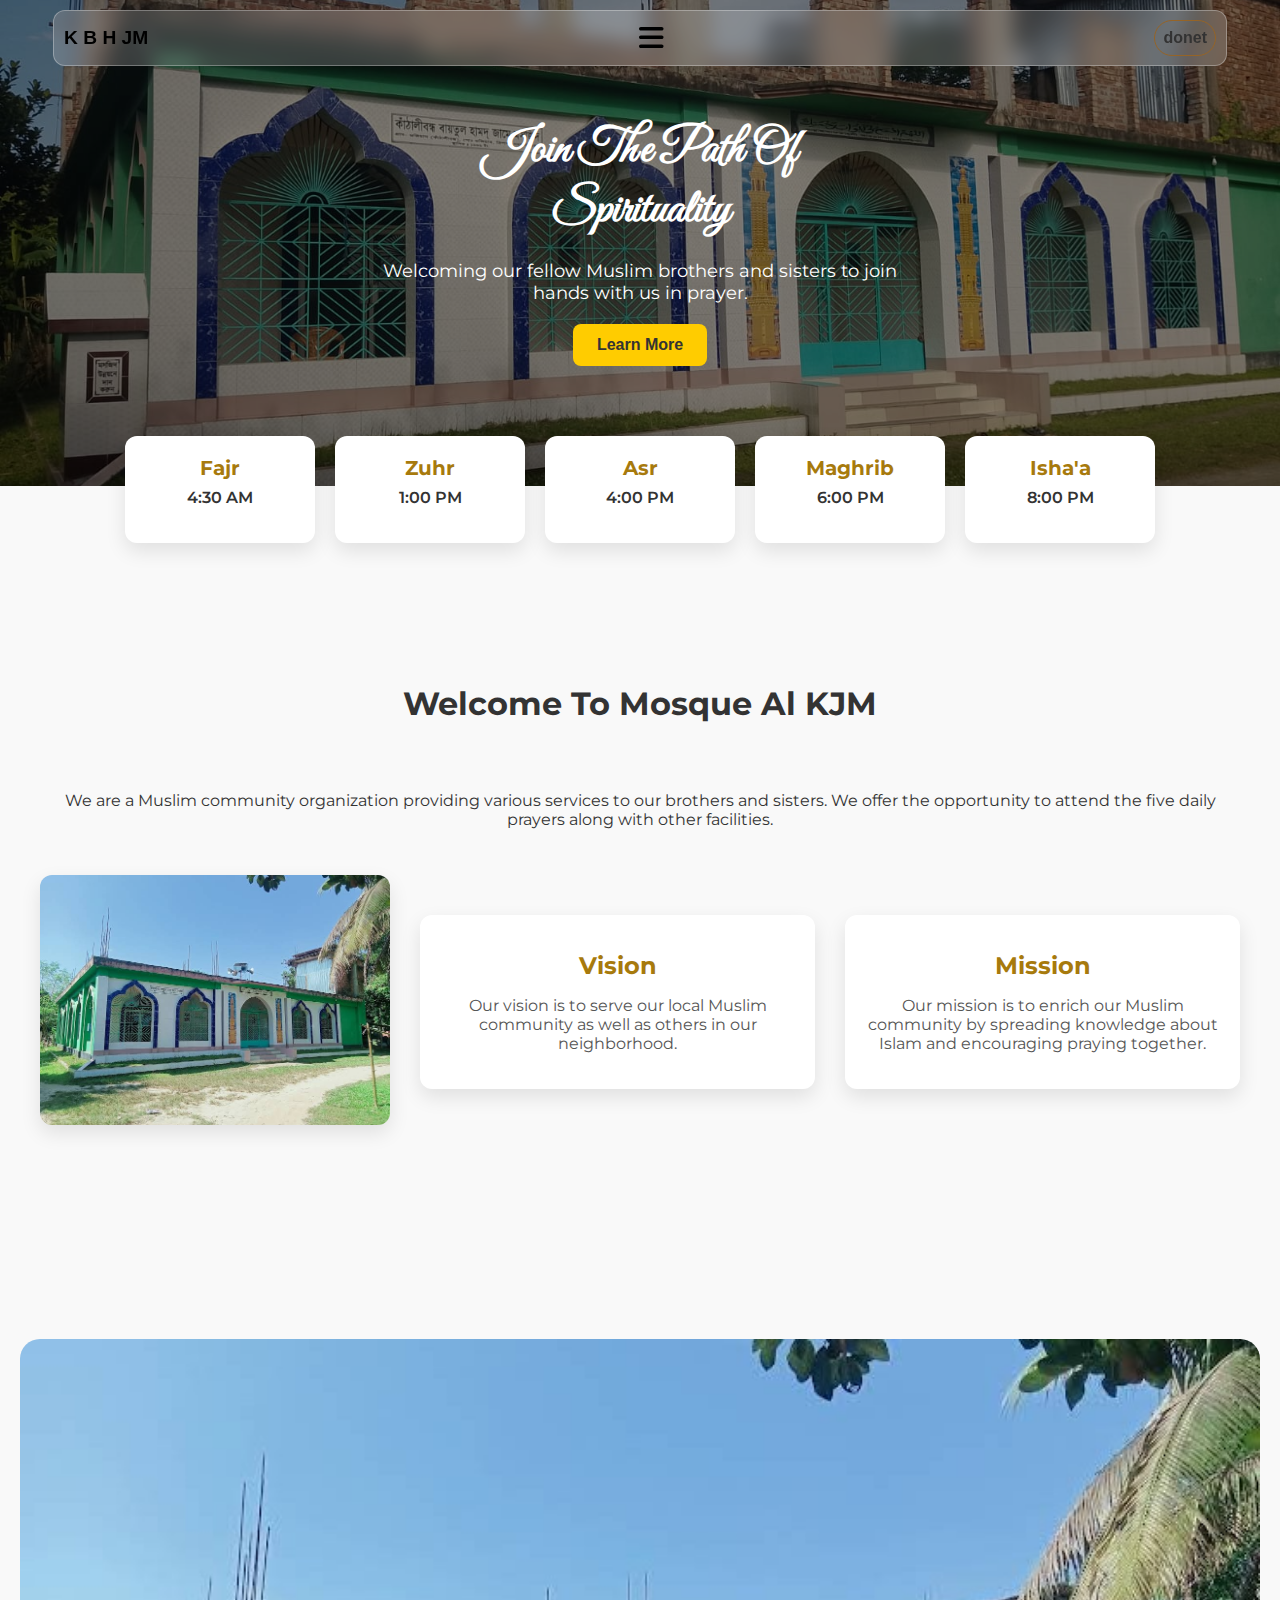
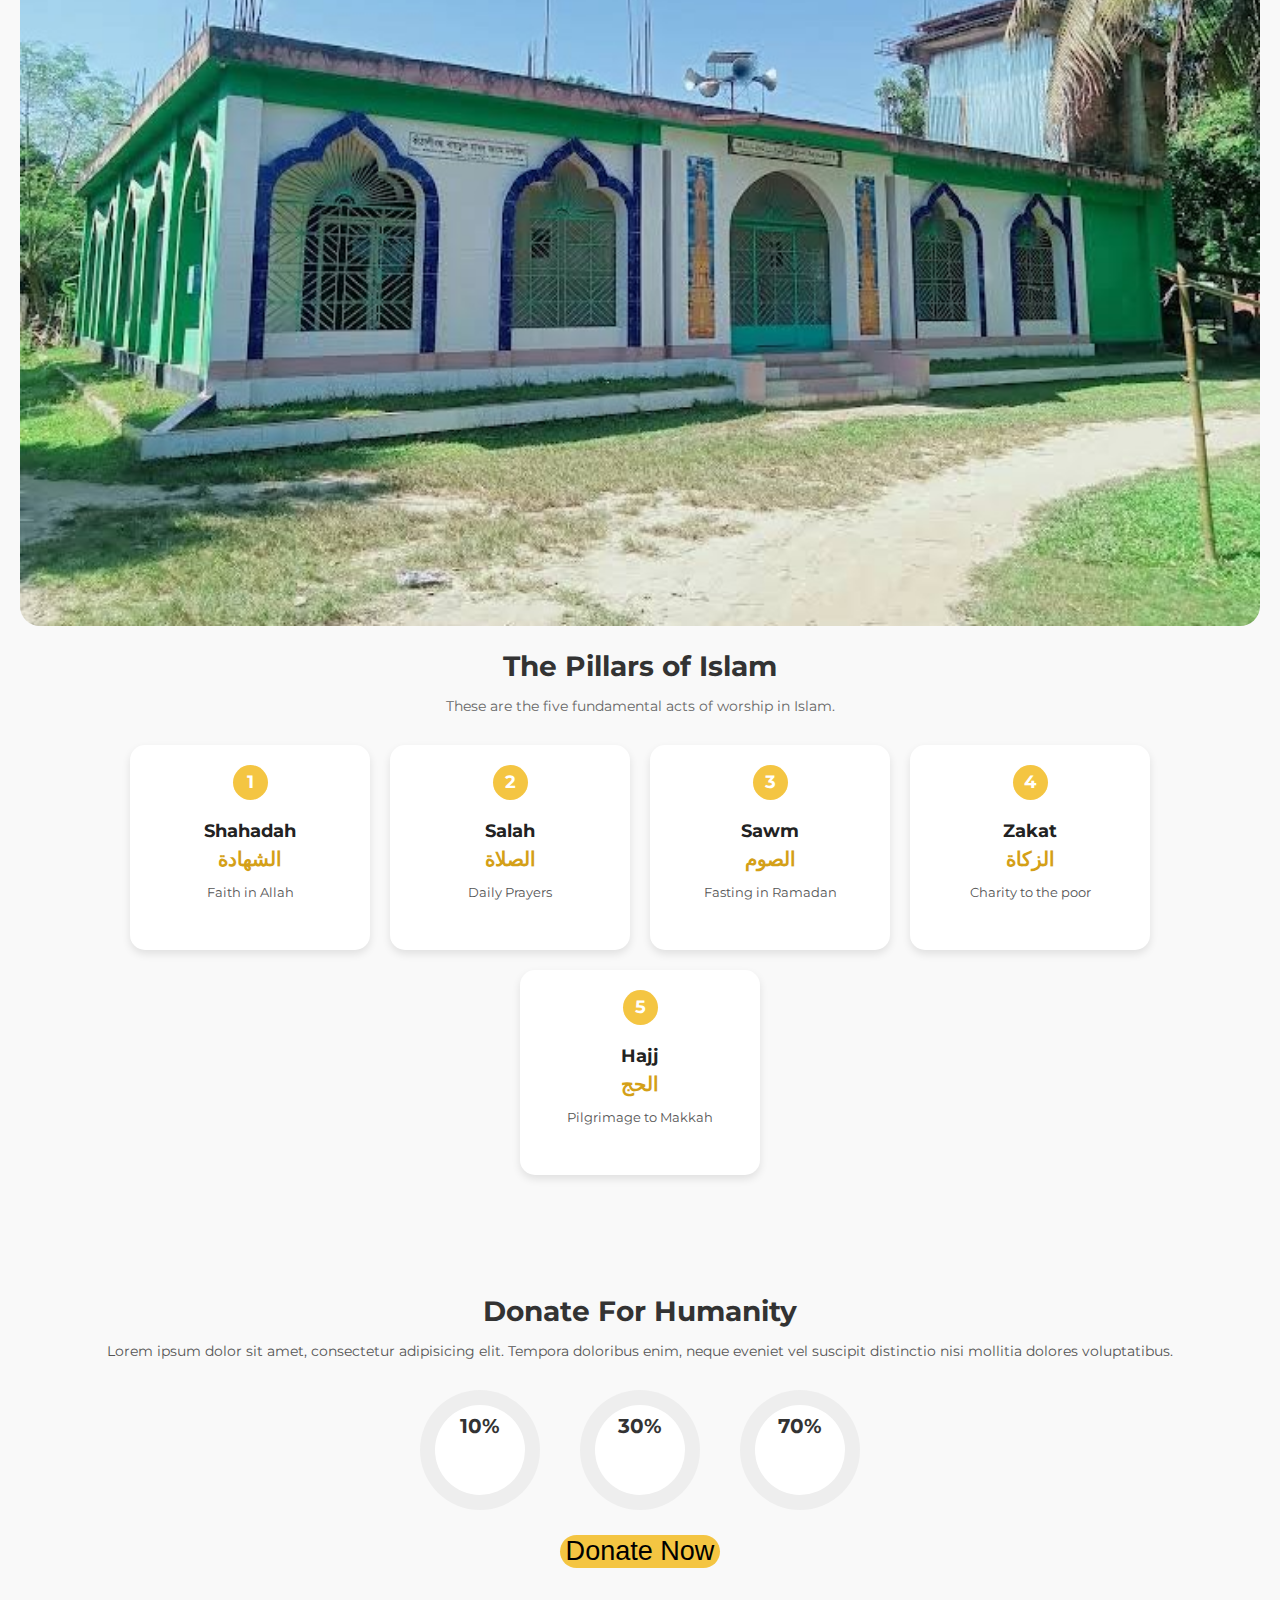
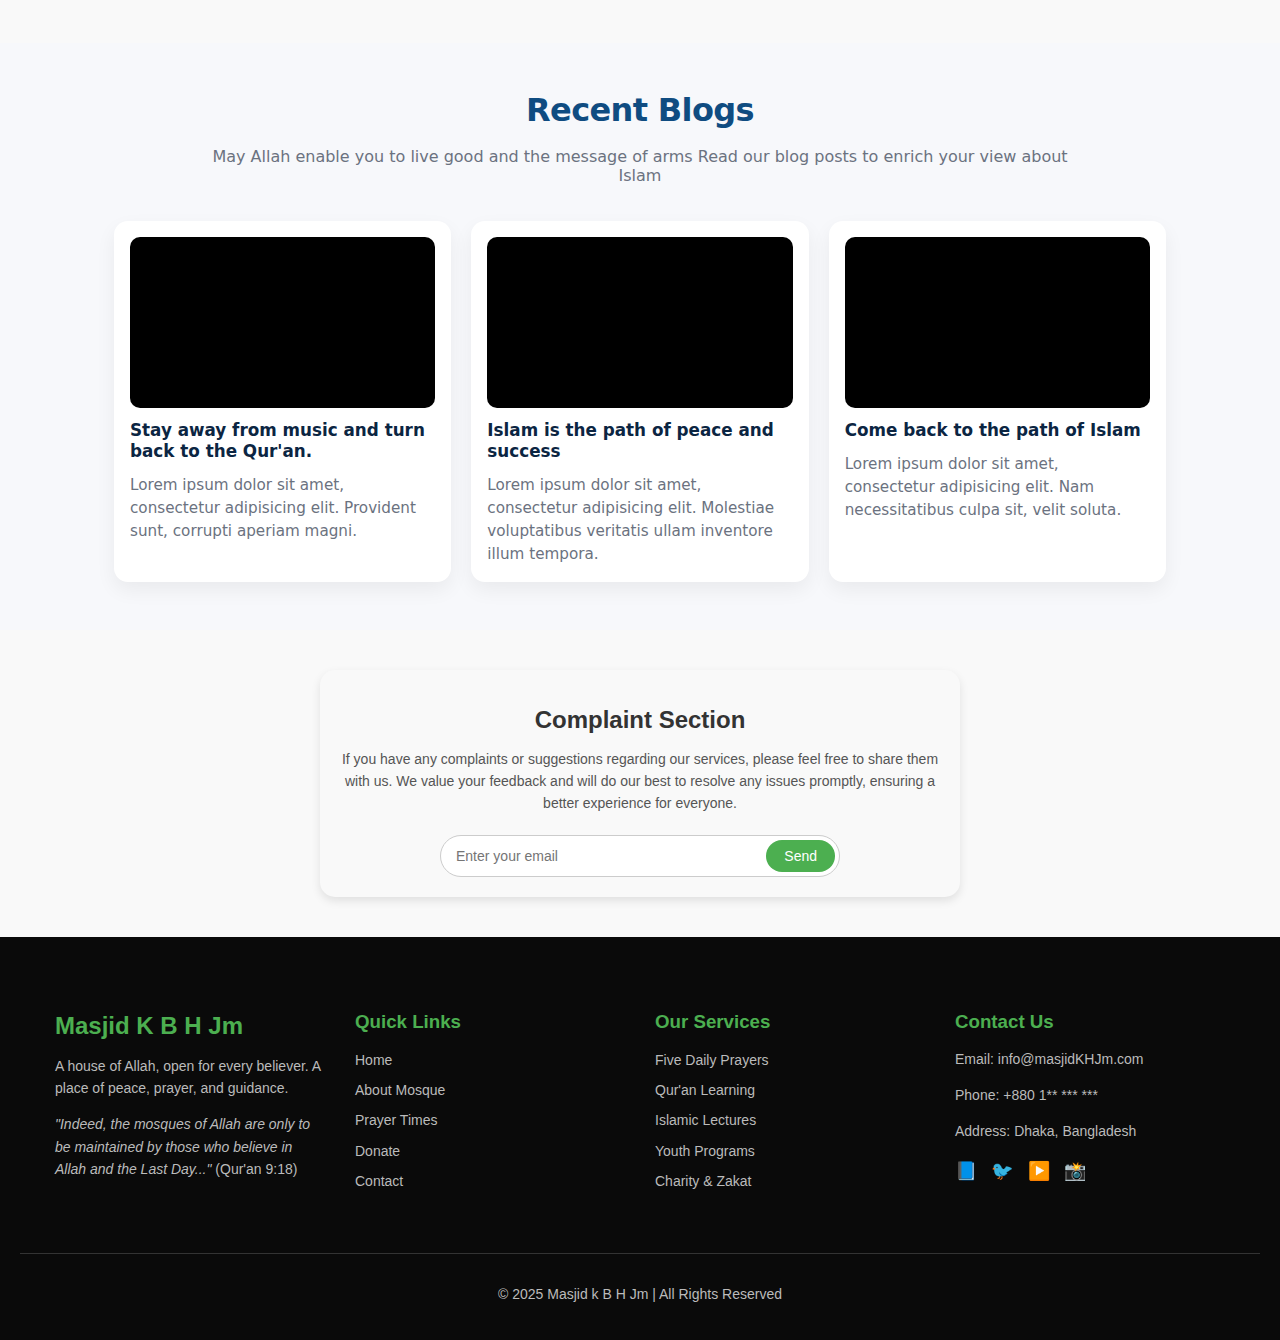
<file: index.html>
<!DOCTYPE html>
<html lang="en">
<head>
<meta charset="UTF-8">
<meta name="viewport" content="width=device-width, initial-scale=1.0">
<title>কাঁঠালীবন্ধ বায়তুল হামদ্ জামে মসজিদ</title>
<link href="https://fonts.googleapis.com/css2?family=Montserrat:wght@500;700&family=Great+Vibes&display=swap" rel="stylesheet">
<link rel="stylesheet" href="https://cdnjs.cloudflare.com/ajax/libs/font-awesome/6.5.0/css/all.min.css">

<link href="https://fonts.googleapis.com/css2?family=Moirai+One&display=swap" rel="stylesheet">


<link rel="icon" type="image/png" href="Pic/image-32x32.jpg.png">



<link rel="stylesheet" href="s.css">
</head>
<body>

  
  <section class="hero">
    <header>
        <div class="nam">K B H JM</div>
        <i class="fa-solid fa-bars"></i>
        <div class="nav">
          <ul>
            <li><a href="#home">Home</a>H</li>
            <li><a href="#About">About</a></li>
            <li><a href="#Event">Event</a></li>
            <li><a href="#blog">Blog</a></li>
            <li><a href="Sadik/Contact.html">Contact</a></li>
          </ul>
        </div>

      <div class="donet">
        <button>donet</button>
      </div>
    </header>
    <div class="hero-content">
      <h1>Join The Path Of <br> Spirituality</h1>
      <p>Welcoming our fellow Muslim brothers and sisters to join <br> hands with us in prayer.</p>
      <button>Learn More</button>
    </div>
  </section>

  
  <section class="prayer-times" id="home">
    <div class="box">
      <h1>Fajr</h1>
      <p>4:30 AM</p>
    </div>
    <div class="box">
      <h1>Zuhr</h1>
      <p>1:00 PM</p>
    </div>
    <div class="box">
      <h1>Asr</h1>
      <p>4:00 PM</p>
    </div>
    <div class="box">
      <h1>Maghrib</h1>
      <p>6:00 PM</p>
    </div>
    <div class="box">
      <h1>Isha'a</h1>
      <p>8:00 PM</p>
    </div>
  </section>


<!-- __________about____________ -->
<section class="about" id="About">
  <div class="about">
  <div class="a-b">
    <h1>Welcome To Mosque Al KJM</h1>
    <p>
      We are a Muslim community organization providing various services to our 
      brothers and sisters. We offer the opportunity to attend the five daily 
      prayers along with other facilities.
    </p>

    <div class="a-img">
      <img src="Pic/Screenshot_20250927-193233.png" alt="Mosque Image">
    </div>

    <div class="b-2">
      <h1>Vision</h1>
      <p>
        Our vision is to serve our local Muslim community as well as others 
        in our neighborhood.
      </p>
    </div>

    <div class="b-2">
      <h1>Mission</h1>
      <p>
        Our mission is to enrich our Muslim community by spreading knowledge 
        about Islam and encouraging praying together.
      </p>
    </div>
  </div>
</div>
</section>


<section class="pillars">
  <div class="img-a">
    <img src="Pic/Screenshot_20250927-193233.png" alt="">
  </div>
  <h1>The Pillars of Islam</h1>
  <p>These are the five fundamental acts of worship in Islam.</p>

  <div class="pillars-list">
    <div class="pillar">
      <span class="number">1</span>
      <h2>Shahadah <br><span class="arabic">الشهادة</span></h2>
      <p>Faith in Allah</p>
    </div>

    <div class="pillar">
      <span class="number">2</span>
      <h2>Salah <br><span class="arabic">الصلاة</span></h2>
      <p>Daily Prayers</p>
    </div>

    <div class="pillar">
      <span class="number">3</span>
      <h2>Sawm <br><span class="arabic">الصوم</span></h2>
      <p>Fasting in Ramadan</p>
    </div>

    <div class="pillar">
      <span class="number">4</span>
      <h2>Zakat <br><span class="arabic">الزكاة</span></h2>
      <p>Charity to the poor</p>
    </div>

    <div class="pillar">
      <span class="number">5</span>
      <h2>Hajj <br><span class="arabic">الحج</span></h2>
      <p>Pilgrimage to Makkah</p>
    </div>
  </div>
</section>




<!-- ________________donet______________ -->


<section class="donet-for">
  <div class="min-d">
    <h1>Donate For Humanity</h1>
    <p>Lorem ipsum dolor sit amet, consectetur adipisicing elit. Tempora doloribus enim, neque eveniet vel suscipit distinctio nisi mollitia dolores voluptatibus.</p>
    
    <div class="fbg">
      <div class="boll" data-percent="10">
        <span>10%</span>
        <h4>School</h4>
      </div>
      <div class="boll" data-percent="30">
        <span>30%</span>
        <h4>Madrasha</h4>
      </div>
      <div class="boll" data-percent="70">
        <span>70%</span>
        <h4>Human</h4>
      </div>
    </div>

    <div class="btn-d">
      <button>Donate Now</button>
    </div>
  </div>
</section>

<!-- _______________ms-bloge_________ -->

<section class="blog" id="blog">
  <h1>Recent Blogs</h1>
  <p>May Allah enable you to live good and the message of arms Read our blog posts to enrich your view about Islam</p>
  
  <div class="three-box">
    <div class="card">
      <div class="video-wrap">
        <iframe src="https://www.youtube.com/embed/088QinOiiRE?si=jy7OJ6YHR1ka2E9-&start=6024" title="YouTube video player" frameborder="0" allow="accelerometer; autoplay; clipboard-write; encrypted-media; gyroscope; picture-in-picture; web-share" referrerpolicy="strict-origin-when-cross-origin" allowfullscreen></iframe>
      </div>
      <h2>Stay away from music and turn back to the Qur'an.</h2>
      <p>Lorem ipsum dolor sit amet, consectetur adipisicing elit. Provident sunt, corrupti aperiam magni.</p>
    </div>
    
    <div class="card">
      <div class="video-wrap">
        <iframe src="https://www.youtube.com/embed/nHf5qRVOVlU?si=f9LHxKNVj2YgS3EA&start=6024" title="YouTube video player" frameborder="0" allow="accelerometer; autoplay; clipboard-write; encrypted-media; gyroscope; picture-in-picture; web-share" referrerpolicy="strict-origin-when-cross-origin" allowfullscreen></iframe>
      </div>
      <h2>Islam is the path of peace and success</h2>
      <p>Lorem ipsum dolor sit amet, consectetur adipisicing elit. Molestiae voluptatibus veritatis ullam inventore illum tempora.</p>
    </div>
    
    <div class="card">
      <div class="video-wrap">
        <iframe src="https://www.youtube.com/embed/uct1e_JU9ig?si=rJRxHrUjAckjI2A_" title="YouTube video player" frameborder="0" allow="accelerometer; autoplay; clipboard-write; encrypted-media; gyroscope; picture-in-picture; web-share" referrerpolicy="strict-origin-when-cross-origin" allowfullscreen></iframe>
      </div>
      <h2>Come back to the path of Islam</h2>
      <p>Lorem ipsum dolor sit amet, consectetur adipisicing elit. Nam necessitatibus culpa sit, velit soluta.</p>
    </div>
  </div>
</section>


<section class="complaint-section">
  <h1>Complaint Section</h1>
  <p>If you have any complaints or suggestions regarding our services, please feel free to share them with us. 
  We value your feedback and will do our best to resolve any issues promptly, ensuring a better experience for everyone.</p>
  
  <div class="complaint-box">
    <input type="email" placeholder="Enter your email">
    <button type="submit">Send</button>
  </div>
</section>


<footer class="footer">
  <div class="footer-container">

    <!-- About Mosque -->
    <div class="footer-about">
      <h2>Masjid K B H Jm</h2>
      <p>A house of Allah, open for every believer. 
      A place of peace, prayer, and guidance.</p>
      <p><em>"Indeed, the mosques of Allah are only to be maintained by those who believe in Allah and the Last Day..."</em> (Qur'an 9:18)</p>
    </div>

    <!-- Quick Links -->
    <div class="footer-links">
      <h3>Quick Links</h3>
      <ul>
        <li><a href="#">Home</a></li>
        <li><a href="#">About Mosque</a></li>
        <li><a href="#">Prayer Times</a></li>
        <li><a href="#">Donate</a></li>
        <li><a href="#">Contact</a></li>
      </ul>
    </div>

    <!-- Services -->
    <div class="footer-services">
      <h3>Our Services</h3>
      <ul>
        <li>Five Daily Prayers</li>
        <li>Qur'an Learning</li>
        <li>Islamic Lectures</li>
        <li>Youth Programs</li>
        <li>Charity & Zakat</li>
      </ul>
    </div>

    <!-- Contact -->
    <div class="footer-contact">
      <h3>Contact Us</h3>
      <p>Email: info@masjidKHJm.com</p>
      <p>Phone: +880 1** *** ***</p>
      <p>Address: Dhaka, Bangladesh</p>
      <div class="social-icons">
        <a href="#">📘</a>
        <a href="#">🐦</a>
        <a href="#">▶️</a>
        <a href="#">📸</a>
      </div>
    </div>
  </div>

  <div class="footer-bottom">
    <p>© 2025 Masjid k B H Jm | All Rights Reserved</p>
  </div>
</footer>




<script>
  document.querySelectorAll(".boll").forEach(boll => {
    let percent = boll.getAttribute("data-percent");
    let degree = (percent / 100) * 360;
    boll.style.setProperty("--gradient", `conic-gradient(#f4c542 ${degree}deg, #eee ${degree}deg)`);
    boll.style.animation = "fill 2s forwards";
  });
</script>


</body>
</html>
</file>
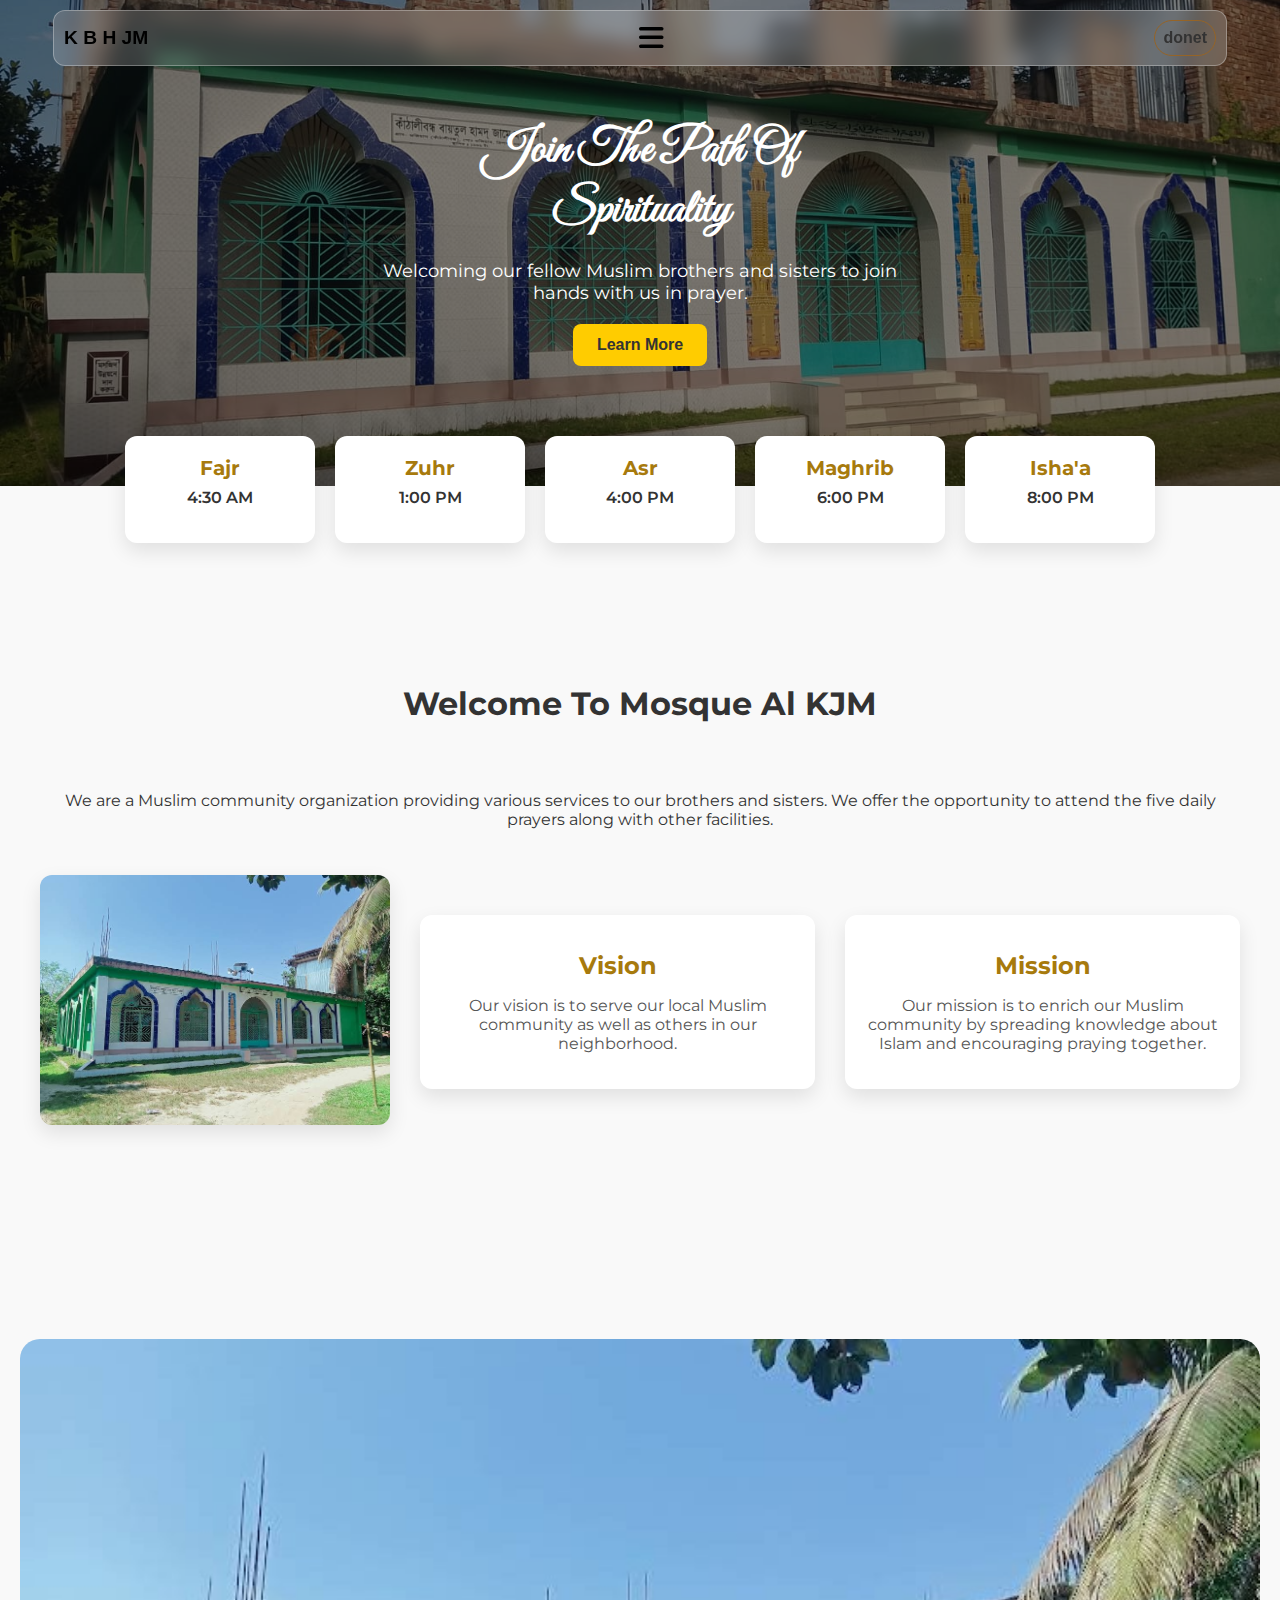
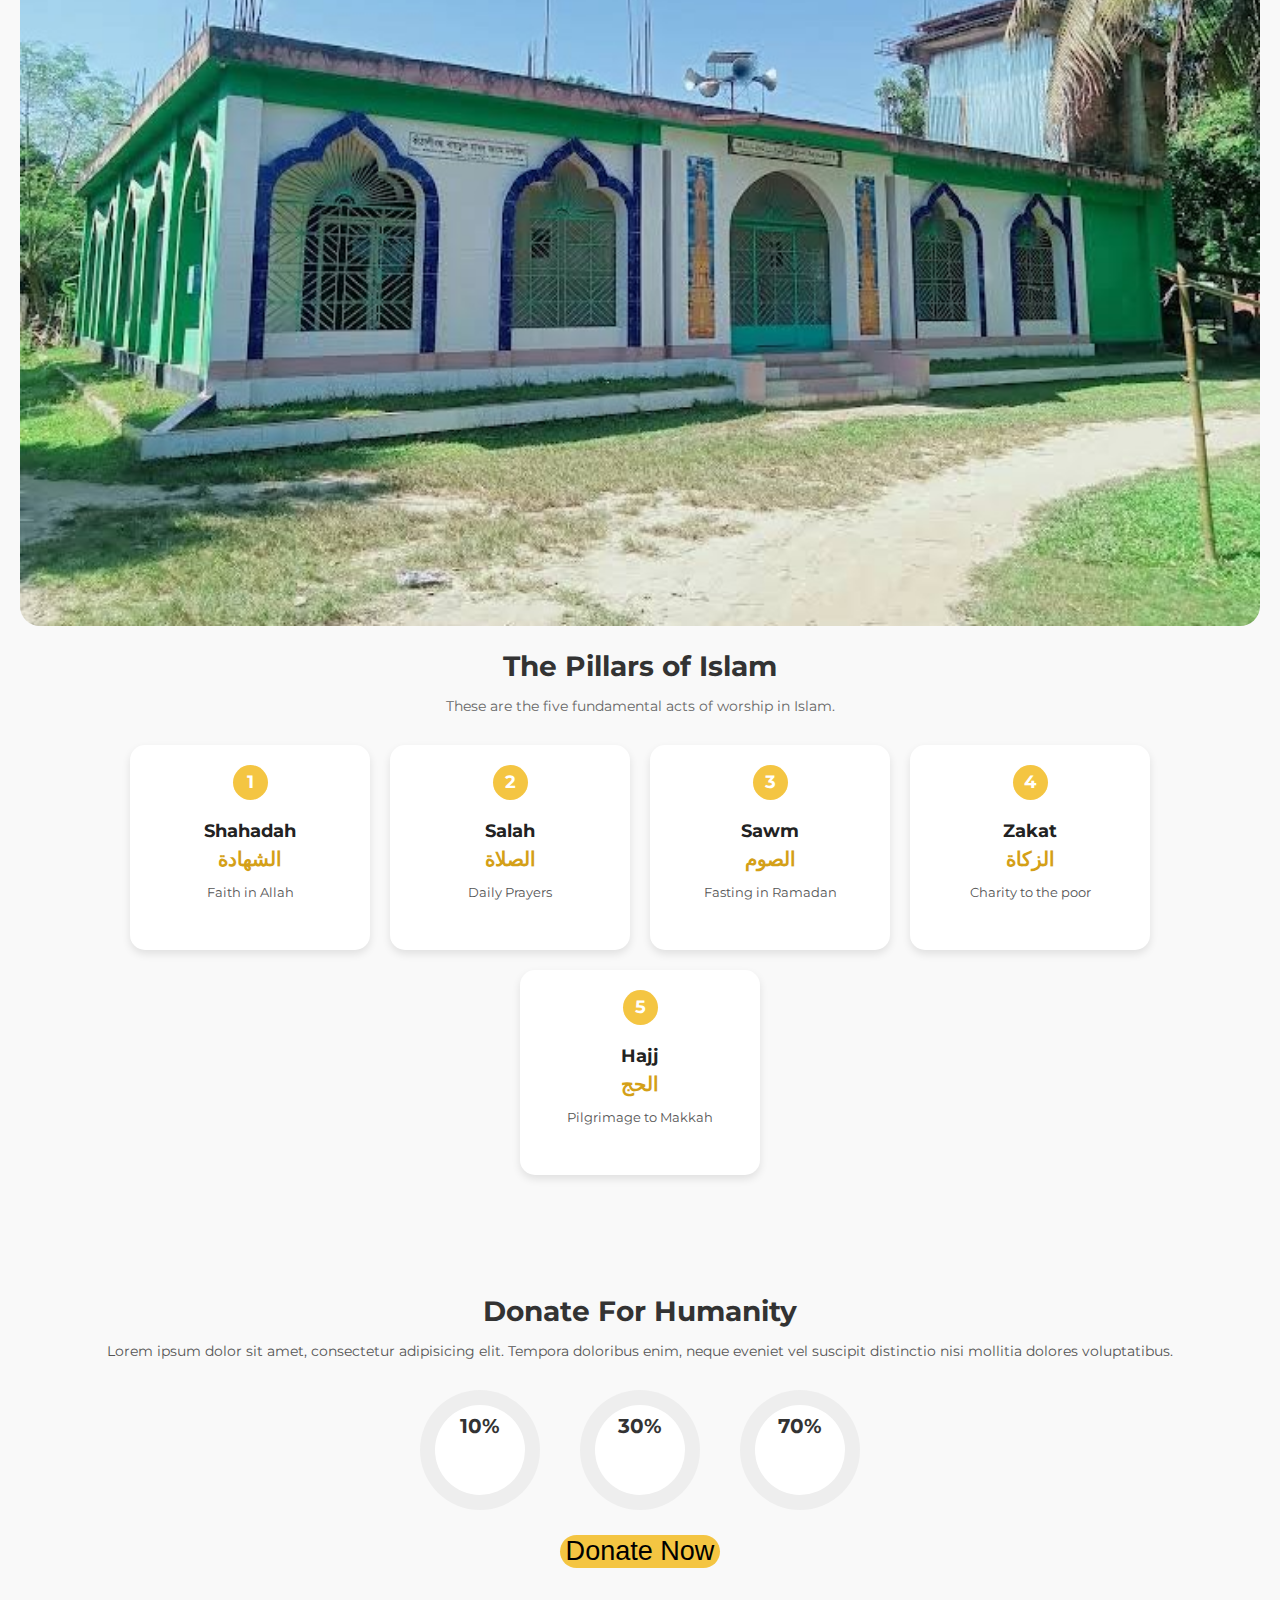
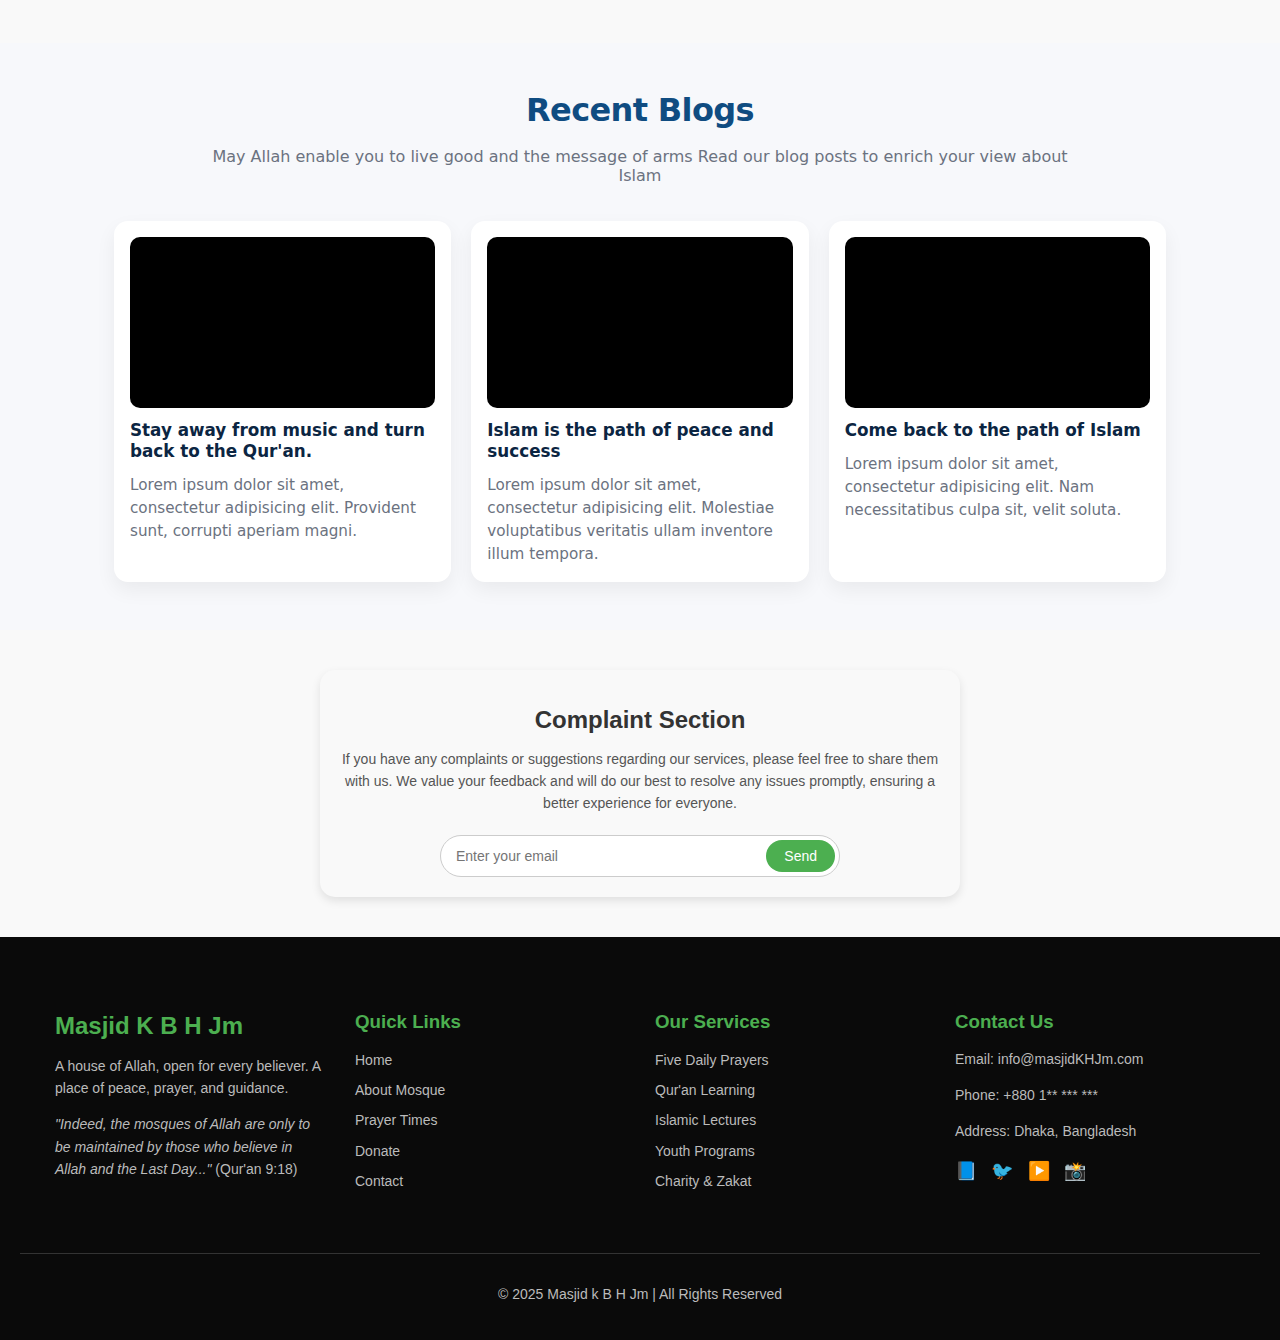
<file: index .html>
<!DOCTYPE html>
<html lang="en">
<head>
<meta charset="UTF-8">
<meta name="viewport" content="width=device-width, initial-scale=1.0">
<title>Mosque Prayer Times</title>
<link href="https://fonts.googleapis.com/css2?family=Montserrat:wght@500;700&family=Great+Vibes&display=swap" rel="stylesheet">
<link rel="stylesheet" href="https://cdnjs.cloudflare.com/ajax/libs/font-awesome/6.5.0/css/all.min.css">

<link href="https://fonts.googleapis.com/css2?family=Moirai+One&display=swap" rel="stylesheet">






<link rel="stylesheet" href="s.css">
</head>
<body>

  
  <section class="hero">
    <header>
        <div class="nam">K B H JM</div>
        <i class="fa-solid fa-bars"></i>
        <div class="nav">
          <ul>
            <li>Home</li>
            <li>About</li>
            <li>Event</li>
            <li>Blog</li>
            <li><a href="Contact.html">Contact</a></li>
          </ul>
        </div>

      <div class="donet">
        <button>donet</button>
      </div>
    </header>
    <div class="hero-content">
      <h1>Join The Path Of <br> Spirituality</h1>
      <p>Welcoming our fellow Muslim brothers and sisters to join <br> hands with us in prayer.</p>
      <button>Learn More</button>
    </div>
  </section>

  
  <section class="prayer-times">
    <div class="box">
      <h1>Fajr</h1>
      <p>4:30 AM</p>
    </div>
    <div class="box">
      <h1>Zuhr</h1>
      <p>1:00 PM</p>
    </div>
    <div class="box">
      <h1>Asr</h1>
      <p>4:00 PM</p>
    </div>
    <div class="box">
      <h1>Maghrib</h1>
      <p>6:00 PM</p>
    </div>
    <div class="box">
      <h1>Isha'a</h1>
      <p>8:00 PM</p>
    </div>
  </section>


<!-- __________about____________ -->
<section class="about">
  <div class="about">
  <div class="a-b">
    <h1>Welcome To Mosque Al KJM</h1>
    <p>
      We are a Muslim community organization providing various services to our 
      brothers and sisters. We offer the opportunity to attend the five daily 
      prayers along with other facilities.
    </p>

    <div class="a-img">
      <img src="Pic/Screenshot_20250927-193233.png" alt="Mosque Image">
    </div>

    <div class="b-2">
      <h1>Vision</h1>
      <p>
        Our vision is to serve our local Muslim community as well as others 
        in our neighborhood.
      </p>
    </div>

    <div class="b-2">
      <h1>Mission</h1>
      <p>
        Our mission is to enrich our Muslim community by spreading knowledge 
        about Islam and encouraging praying together.
      </p>
    </div>
  </div>
</div>
</section>


<section class="pillars">
  <div class="img-a">
    <img src="Pic/Screenshot_20250927-193233.png" alt="">
  </div>
  <h1>The Pillars of Islam</h1>
  <p>These are the five fundamental acts of worship in Islam.</p>

  <div class="pillars-list">
    <div class="pillar">
      <span class="number">1</span>
      <h2>Shahadah <br><span class="arabic">الشهادة</span></h2>
      <p>Faith in Allah</p>
    </div>

    <div class="pillar">
      <span class="number">2</span>
      <h2>Salah <br><span class="arabic">الصلاة</span></h2>
      <p>Daily Prayers</p>
    </div>

    <div class="pillar">
      <span class="number">3</span>
      <h2>Sawm <br><span class="arabic">الصوم</span></h2>
      <p>Fasting in Ramadan</p>
    </div>

    <div class="pillar">
      <span class="number">4</span>
      <h2>Zakat <br><span class="arabic">الزكاة</span></h2>
      <p>Charity to the poor</p>
    </div>

    <div class="pillar">
      <span class="number">5</span>
      <h2>Hajj <br><span class="arabic">الحج</span></h2>
      <p>Pilgrimage to Makkah</p>
    </div>
  </div>
</section>




<!-- ________________donet______________ -->


<section class="donet-for">
  <div class="min-d">
    <h1>Donate For Humanity</h1>
    <p>Lorem ipsum dolor sit amet, consectetur adipisicing elit. Tempora doloribus enim, neque eveniet vel suscipit distinctio nisi mollitia dolores voluptatibus.</p>
    
    <div class="fbg">
      <div class="boll" data-percent="10">
        <span>10%</span>
        <h4>School</h4>
      </div>
      <div class="boll" data-percent="30">
        <span>30%</span>
        <h4>Madrasha</h4>
      </div>
      <div class="boll" data-percent="70">
        <span>70%</span>
        <h4>Human</h4>
      </div>
    </div>

    <div class="btn-d">
      <button>Donate Now</button>
    </div>
  </div>
</section>

<!-- _______________ms-bloge_________ -->

<section class="blog">
  <h1>Recent Blogs</h1>
  <p>May Allah enable you to live good and the message of arms Read our blog posts to enrich your view about Islam</p>
  
  <div class="three-box">
    <div class="card">
      <div class="video-wrap">
        <iframe src="https://www.youtube.com/embed/088QinOiiRE?si=jy7OJ6YHR1ka2E9-&start=6024" title="YouTube video player" frameborder="0" allow="accelerometer; autoplay; clipboard-write; encrypted-media; gyroscope; picture-in-picture; web-share" referrerpolicy="strict-origin-when-cross-origin" allowfullscreen></iframe>
      </div>
      <h2>Stay away from music and turn back to the Qur'an.</h2>
      <p>Lorem ipsum dolor sit amet, consectetur adipisicing elit. Provident sunt, corrupti aperiam magni.</p>
    </div>
    
    <div class="card">
      <div class="video-wrap">
        <iframe src="https://www.youtube.com/embed/nHf5qRVOVlU?si=f9LHxKNVj2YgS3EA&start=6024" title="YouTube video player" frameborder="0" allow="accelerometer; autoplay; clipboard-write; encrypted-media; gyroscope; picture-in-picture; web-share" referrerpolicy="strict-origin-when-cross-origin" allowfullscreen></iframe>
      </div>
      <h2>Islam is the path of peace and success</h2>
      <p>Lorem ipsum dolor sit amet, consectetur adipisicing elit. Molestiae voluptatibus veritatis ullam inventore illum tempora.</p>
    </div>
    
    <div class="card">
      <div class="video-wrap">
        <iframe src="https://www.youtube.com/embed/uct1e_JU9ig?si=rJRxHrUjAckjI2A_" title="YouTube video player" frameborder="0" allow="accelerometer; autoplay; clipboard-write; encrypted-media; gyroscope; picture-in-picture; web-share" referrerpolicy="strict-origin-when-cross-origin" allowfullscreen></iframe>
      </div>
      <h2>Come back to the path of Islam</h2>
      <p>Lorem ipsum dolor sit amet, consectetur adipisicing elit. Nam necessitatibus culpa sit, velit soluta.</p>
    </div>
  </div>
</section>


<section class="complaint-section">
  <h1>Complaint Section</h1>
  <p>If you have any complaints or suggestions regarding our services, please feel free to share them with us. 
  We value your feedback and will do our best to resolve any issues promptly, ensuring a better experience for everyone.</p>
  
  <div class="complaint-box">
    <input type="email" placeholder="Enter your email">
    <button type="submit">Send</button>
  </div>
</section>


<footer class="footer">
  <div class="footer-container">

    <!-- About Mosque -->
    <div class="footer-about">
      <h2>Masjid K B H Jm</h2>
      <p>A house of Allah, open for every believer. 
      A place of peace, prayer, and guidance.</p>
      <p><em>"Indeed, the mosques of Allah are only to be maintained by those who believe in Allah and the Last Day..."</em> (Qur'an 9:18)</p>
    </div>

    <!-- Quick Links -->
    <div class="footer-links">
      <h3>Quick Links</h3>
      <ul>
        <li><a href="#">Home</a></li>
        <li><a href="#">About Mosque</a></li>
        <li><a href="#">Prayer Times</a></li>
        <li><a href="#">Donate</a></li>
        <li><a href="#">Contact</a></li>
      </ul>
    </div>

    <!-- Services -->
    <div class="footer-services">
      <h3>Our Services</h3>
      <ul>
        <li>Five Daily Prayers</li>
        <li>Qur'an Learning</li>
        <li>Islamic Lectures</li>
        <li>Youth Programs</li>
        <li>Charity & Zakat</li>
      </ul>
    </div>

    <!-- Contact -->
    <div class="footer-contact">
      <h3>Contact Us</h3>
      <p>Email: info@masjidKHJm.com</p>
      <p>Phone: +880 1** *** ***</p>
      <p>Address: Dhaka, Bangladesh</p>
      <div class="social-icons">
        <a href="#">📘</a>
        <a href="#">🐦</a>
        <a href="#">▶️</a>
        <a href="#">📸</a>
      </div>
    </div>
  </div>

  <div class="footer-bottom">
    <p>© 2025 Masjid k B H Jm | All Rights Reserved</p>
  </div>
</footer>




<script>
  document.querySelectorAll(".boll").forEach(boll => {
    let percent = boll.getAttribute("data-percent");
    let degree = (percent / 100) * 360;
    boll.style.setProperty("--gradient", `conic-gradient(#f4c542 ${degree}deg, #eee ${degree}deg)`);
    boll.style.animation = "fill 2s forwards";
  });
</script>


</body>
</html>
</file>
<file: s.css>
header {
  background: rgba(255, 255, 255, 0.2); /* Transparent white */
  backdrop-filter: blur(10px);          /* Glass blur effect */
  -webkit-backdrop-filter: blur(10px);  /* Safari support */
  border: 1px solid rgba(255, 255, 255, 0.3);
  color: black;
  padding: 3px 10px;
  display: flex;
  align-items: center;
  justify-content: space-between;
  border-radius: 12px;
  position: fixed; /* stays on top */
  top: 10px;
  left: 50%;
  transform: translateX(-50%);
  width: 90%;
  max-width: 1200px;
  z-index: 10;
}
header .nam{
  font-family: 'poppins', sans-serif;
  font-size: 1.2em;
  font-weight: 900;
}

.fa-bars {
  font-size: 28px;
  cursor: pointer;
  padding: 10px;
}
header .nav {
  position: absolute;
  top: 56px;
  left: 8px;
  background: #eee;
  border-radius: 5px;
  overflow: hidden;
  max-height: 0;      /* hidden */
  transition: max-height 0.5s ease; /* animation */
}

.nav ul {
  list-style: none;
  margin: 0;
  padding: 0;
}

.nav li {
  padding: 10px;
  cursor: pointer;
  color: #110f0e;
}

.nav li:hover {
  background: #555;
}

/* Hover on icon: expand menu with animation */
.fa-bars:hover + .nav {
  max-height: 500px;  /* enough height to show menu */
}



header .donet{
  color: #000;
  background-color: none;
}

header .donet button{
  border: 1px solid #956427;
  padding: 8px;
 
  border-radius: 20px;
  background-color: transparent;
  
}


  body {
    margin: 0;
    font-family: 'Montserrat', sans-serif;
    background: #f9f9f9;
    color: #333;
  }

  /* Hero Section */
  .hero {
    background: url('Pic/mj.jpg') no-repeat center/cover;
    text-align: center;
   /*  padding: 120px 20px; */
    color: white;
    position: relative;
    padding: 120px 20px;
  }

  .hero::after {
    content: "";
    position: absolute;
    top: 0; left: 0; right: 0; bottom: 0;
    background: rgba(0,0,0,0.5);
  }

  .hero-content {
    position: relative;
    z-index: 1;
  }

  .hero h1 {
    font-size: 48px;
    font-family: 'Great Vibes', cursive;
    margin: 0 0 20px;
  }

  .hero p {
    font-size: 18px;
    margin-bottom: 20px;
  }

  .hero  button {
    padding: 12px 24px;
    font-size: 16px;
    border: none;
    border-radius: 8px;
    background: #ffcc00;
    color: #333;
    cursor: pointer;
    font-weight: bold;
  }

  /* Prayer Times */
  .prayer-times {
    display: flex;
    flex-wrap: wrap;
    justify-content: center;
    gap: 20px;
    margin-top: -50px;
    position: relative;
    z-index: 2;
  }

  .box {
    background: #fff;
    border-radius: 12px;
    padding: 20px 30px;
    text-align: center;
    box-shadow: 0 8px 20px rgba(0,0,0,0.1);
    width: 130px;
  }

  .box h1 {
    margin: 0;
    font-size: 20px;
    color: #a77a0d;
  }

  .box p {
    margin-top: 8px;
    font-size: 16px;
    font-weight: 600;
    color: #333;
  }

















.about {
  padding: 60px 20px;
  background: #f9f9f9;
  text-align: center;
}

.a-b {
  display: flex;
  flex-wrap: wrap;
  align-items: center;
  justify-content: center;
  gap: 30px;
  margin-bottom: 40px;
}

.about-text {
  flex: 1 1 400px;
}

.about-text h1 {
  font-size: 32px;
  color: #333;
  margin-bottom: 15px;
}

.about-text p {
  font-size: 16px;
  line-height: 1.6;
  color: #555;
}

.a-img img {
  width: 100%;
  max-width: 350px;
  border-radius: 12px;
  box-shadow: 0 8px 20px rgba(0,0,0,0.1);
}

.a-vision-mission {
  display: flex;
  flex-wrap: wrap;
  gap: 30px;
  justify-content: center;
}

.b-2 {
  background: #fff;
  padding: 20px;
  border-radius: 12px;
  box-shadow: 0 8px 20px rgba(0,0,0,0.1);
  flex: 1 1 300px;
  text-align: center;
}

.b-2 h1 {
  font-size: 24px;
  color: #a77a0d;
  margin-bottom: 10px;
  
}




.b-2 p {
  font-size: 16px;
  color: #555;
  
}




.pillars {
  text-align: center;
  padding: 50px 20px;
  background: #f9f9f9;
  border-radius: 15px;
}

.pillars h1 {
  font-size: 28px;
  font-weight: 700;
  margin-bottom: 10px;
  color: #333;
}

.pillars p {
  font-size: 14px;
  margin-bottom: 30px;
  color: #666;
}

.pillars-list {
  display: flex;
  flex-wrap: wrap;
  justify-content: center;
  gap: 20px;
}

.pillar {
  background: white;
  border-radius: 15px;
  padding: 20px;
  width: 200px;
  box-shadow: 0 4px 8px rgba(0,0,0,0.1);
  transition: transform 0.3s;
}

.pillar:hover {
  transform: translateY(-5px);
}

.pillar .number {
  display: inline-block;
  background: #f4c542;
  color: white;
  font-size: 18px;
  font-weight: bold;
  width: 35px;
  height: 35px;
  line-height: 35px;
  border-radius: 50%;
  margin-bottom: 10px;
}

.pillar h2 {
  font-size: 18px;
  margin: 10px 0;
  color: #222;
}

.pillar .arabic {
  font-size: 20px;
  font-weight: bold;
  color: #d4a017;
  display: block;
  margin-top: 5px;
  font-family: "Amiri", serif; /* আরবি ফন্ট */
}

.pillar p {
  font-size: 13px;
  color: #555;
}

.img-a img{
  width: 100%;
  border-radius: 20px;
}



.donet-for {
  padding: 50px 20px;
  text-align: center;
  background: #f9f9f9;
}

.min-d h1 {
  font-size: 28px;
  margin-bottom: 10px;
  color: #333;
}

.min-d p {
  font-size: 14px;
  margin-bottom: 30px;
  color: #555;
}

.fbg {
  display: flex;
  justify-content: center;
  gap: 40px;
  flex-wrap: wrap;
}

.boll {
  position: relative;
  width: 120px;
  height: 120px;
  border-radius: 50%;
  background: conic-gradient(#f4c542 0deg, #eee 0deg);
  display: flex;
  justify-content: center;
  align-items: center;
  flex-direction: column;
  font-weight: bold;
  color: #333;
}

.boll span {
  font-size: 20px;
  position: relative;
  z-index: 2;
}

.boll::before {
  content: "";
  position: absolute;
  width: 90px;
  height: 90px;
  border-radius: 50%;
  background: white;
  z-index: 1;
}

.boll h4 {
  margin-top: 10px;
  font-size: 14px;
  color: #444;
}

/* Animation Effect */
@keyframes fill {
  from {
    background: conic-gradient(#f4c542 0deg, #eee 0deg);
  }
  to {
    background: var(--gradient);
  }
}


.btn-d{
  padding: 25px;
  font-size: 1.3em;
  color: black;
}

.btn-d button{
  font-size: 1.3em;
  color: black;
  border: none;
  border-radius: 20px;
  background: #f4c542;
}



:root{
  --max-width: 1100px;
  --bg: #f7f8fb;
  --card-bg: #ffffff;
  --accent: #0f4c81;     /* মূল রং (চাইলে বদলে নেবে) */
  --muted: #6b7280;
  --radius: 14px;
  --gap: 20px;
  --pad: 24px;
}

/* সাধারণ কনটেইনার */
.blog{
  background: var(--bg);
  padding: 48px 20px;
  display: flex;
  flex-direction: column;
  align-items: center;
  gap: 18px;
  font-family: system-ui, -apple-system, "Segoe UI", Roboto, "Helvetica Neue", Arial;
  color: #111827;
}

.blog > h1{
  margin: 0;
  font-size: 2rem;
  letter-spacing: -0.02em;
  color: var(--accent);
}

.blog > p{
  max-width: calc(var(--max-width) - 200px);
  text-align: center;
  color: var(--muted);
  margin: 0;
}

/* গ্রিড: three-box */
.three-box{
  width: 100%;
  max-width: var(--max-width);
  display: grid;
  grid-template-columns: repeat(3, 1fr);
  gap: var(--gap);
  margin-top: 18px;
  box-sizing: border-box;
  padding: 0 var(--pad);
}

/* কার্ড স্টাইল */
.card{
  background: var(--card-bg);
  border-radius: var(--radius);
  padding: 16px;
  box-shadow: 0 8px 20px rgba(12, 16, 22, 0.06);
  display: flex;
  flex-direction: column;
  gap: 12px;
  transition: transform 220ms ease, box-shadow 220ms ease;
  overflow: hidden;
}

.card:hover{
  transform: translateY(-6px);
  box-shadow: 0 18px 40px rgba(12,16,22,0.11);
}

/* ভিডিও রেস্পনসিভ করার জন্য wrapper */
.video-wrap{
  width: 100%;
  /* Modern way: aspect-ratio */
  aspect-ratio: 16 / 9;
  background: #000;
  border-radius: 10px;
  overflow: hidden;
  position: relative;
}

/* iframe fills the wrapper cleanly */
.video-wrap iframe{
  width: 100%;
  height: 100%;
  border: 0;
  display: block;
}

/* টেক্সট স্টাইল */
.card h2{
  margin: 0;
  font-size: 1.05rem;
  line-height: 1.25;
  color: #0b2542;
  font-weight: 700;
}

.card p{
  margin: 0;
  color: var(--muted);
  font-size: 0.95rem;
  line-height: 1.5;
}

/* রেস্পনসিভ ব্রেকপয়েন্টস */
@media (max-width: 960px){
  .three-box{
    grid-template-columns: repeat(2, 1fr);
    padding: 0 18px;
  }
}

@media (max-width: 620px){
  .blog{ padding: 28px 14px; }
  .three-box{
    grid-template-columns: 1fr;
    padding: 0 10px;
  }

  .card{ padding: 14px; }
  .blog > h1{ font-size: 1.5rem; }
  .blog > p{ font-size: 0.95rem; }
}

/* ছোট ফাইন টুইক: লিংক/শেয়ার বোতন ইত্যাদি লাগালে ব্যবহার করতে পারবে */
.actions{
  display:flex;
  gap:8px;
  align-items:center;
  margin-top:8px;
}

.btn{
  padding: 8px 12px;
  border-radius: 8px;
  background: var(--accent);
  color: #fff;
  text-decoration: none;
  font-weight: 600;
  font-size: 0.9rem;
  display: inline-flex;
  align-items:center;
  gap:8px;
}



.complaint-section {
  max-width: 600px;
  margin: 40px auto;
  padding: 20px;
  background: #f9f9f9;
  border-radius: 15px;
  box-shadow: 0px 4px 10px rgba(0,0,0,0.1);
  text-align: center;
  font-family: Arial, sans-serif;
}

.complaint-section h1 {
  font-size: 24px;
  color: #333;
  margin-bottom: 10px;
}

.complaint-section p {
  font-size: 14px;
  color: #555;
  margin-bottom: 20px;
  line-height: 1.6;
}

/* Input + Button together */
.complaint-box {
  position: relative;
  width: 100%;
  max-width: 400px;
  margin: 0 auto;
}

.complaint-box input {
  width: 100%;
  padding: 12px 90px 12px 15px; /* ডান পাশে বাটনের জন্য ফাঁকা */
  border: 1px solid #ccc;
  border-radius: 50px;
  font-size: 14px;
  outline: none;
  box-sizing: border-box;
}

.complaint-box button {
  position: absolute;
  right: 5px;
  top: 50%;
  transform: translateY(-50%);
  padding: 8px 18px;
  border: none;
  background: #4CAF50;
  color: white;
  font-size: 14px;
  border-radius: 50px;
  cursor: pointer;
  transition: background 0.3s ease;
}

.complaint-box button:hover {
  background: #45a049;
}




.footer {
  background: #0a0a0a;
  color: #ddd;
  padding: 40px 20px 20px;
  font-family: Arial, sans-serif;
}

.footer-container {
  display: flex;
  flex-wrap: wrap;
  justify-content: space-between;
  max-width: 1200px;
  margin: auto;
}

.footer-about,
.footer-links,
.footer-services,
.footer-contact {
  flex: 1 1 250px;
  margin: 15px;
}

.footer h2, .footer h3 {
  color: #4CAF50;
  margin-bottom: 15px;
}

.footer p, .footer a, .footer li {
  font-size: 14px;
  color: #bbb;
  text-decoration: none;
  line-height: 1.6;
}

.footer a:hover {
  color: #fff;
}

.footer-links ul,
.footer-services ul {
  list-style: none;
  padding: 0;
}

.footer-links ul li,
.footer-services ul li {
  margin-bottom: 8px;
}

.footer-contact .social-icons {
  margin-top: 10px;
}

.footer-contact .social-icons a {
  display: inline-block;
  margin-right: 10px;
  font-size: 18px;
  color: #bbb;
  transition: 0.3s;
}

.footer-contact .social-icons a:hover {
  color: #4CAF50;
}

.footer-bottom {
  text-align: center;
  margin-top: 30px;
  padding-top: 15px;
  border-top: 1px solid #333;
  font-size: 13px;
  color: #888;
}




li a {
  text-decoration: none;
  color: black; /* চাইলে লিংকের রঙও সেট করতে পারো */
}
</file>
